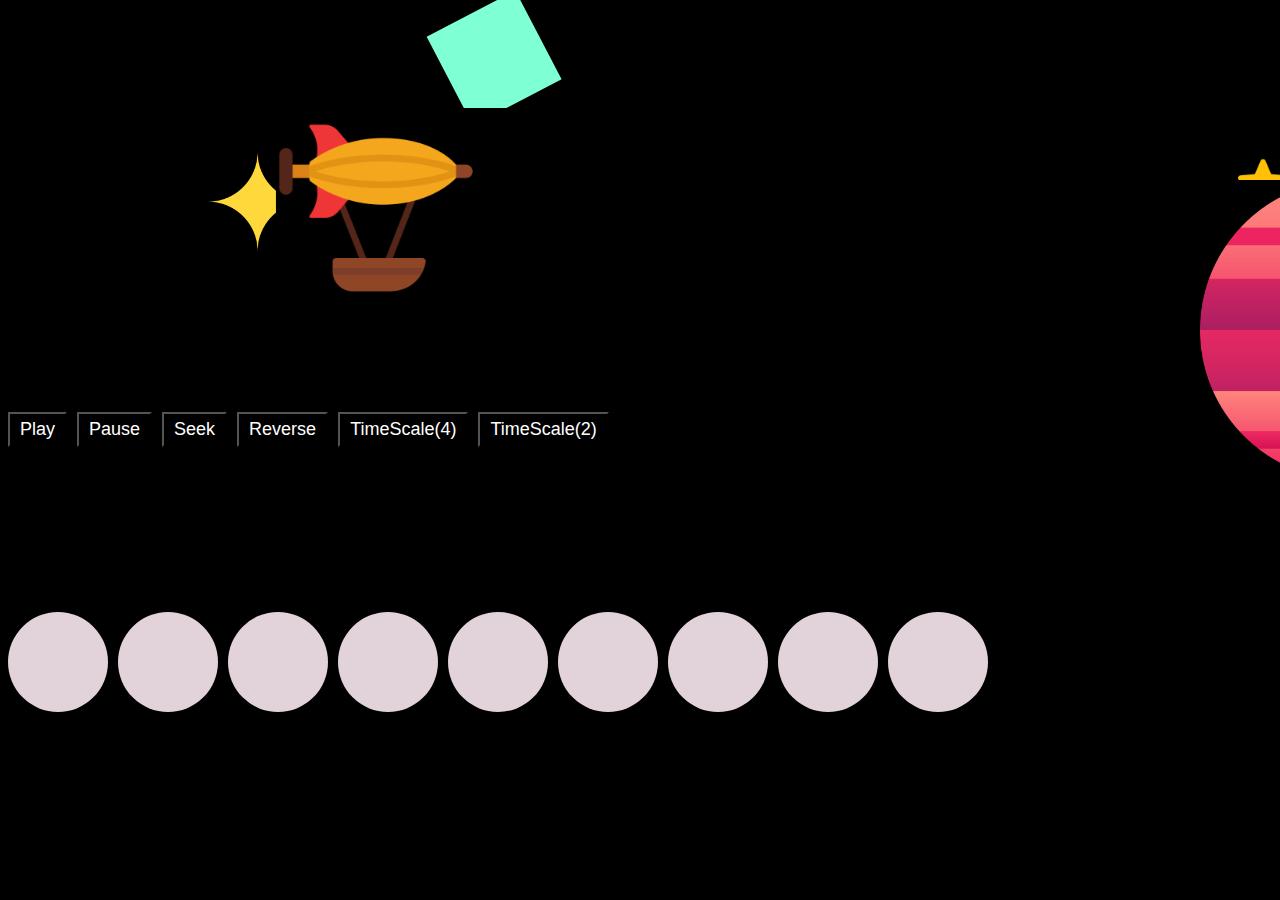
<file: basics/index.html>
<!DOCTYPE html>
<html lang="en">
<head>
    <meta charset="UTF-8">
    <meta name="viewport" content="width=device-width, initial-scale=1.0">
    <title>Document</title>
    <link rel="stylesheet" href="style.css">
</head>
<body>
    
    <div id="demo">
        <!-- <img class="logo" src="/images/img-1.jpg" alt="img"> -->
        <div class="square" style="height: 100px; width: 100px; background-color: aquamarine;"></div>
    </div>

    <div id="planet">
        <div class="stars">
            <img class="star" src="/images/star.png" alt="" height="150" width="150">
            <img src="/images/star-1.png" alt="" height="50" width="50">
        </div>
        <img class="airship" src="/images/airship.png" alt="airship">
    </div>

    <div id="circles">
        <img src="/images/planet.png" alt="" class="planet" height="300" width="300">
        <div class="circle"></div>
        <div class="circle"></div>
        <div class="circle"></div>
        <div class="circle"></div>
        <div class="circle"></div>
        <div class="circle"></div>
        <div class="circle"></div>
        <div class="circle"></div>
        <div class="circle"></div>
        <!-- <div class="circle"></div>
        <div class="circle"></div> -->
    </div>

    <!-- <div id="canvas-test">
        <canvas id="test1" width="300" height="200"></canvas>
    </div> -->

    <!-- control methods -->
    <div class="buttons">
        <button id="play">Play</button>
        <button id="pause">Pause</button>
        <button id="seek">Seek</button>
        <button id="reverse">Reverse</button>
        <button id="timeScale">TimeScale(4)</button>
        <button id="timeScale02">TimeScale(2)</button>
    </div>
    <!-- control methods ends -->

    <script src="https://cdnjs.cloudflare.com/ajax/libs/gsap/3.10.4/gsap.min.js"></script>
    <script src="script.js"></script>
</body>
</html>
</file>
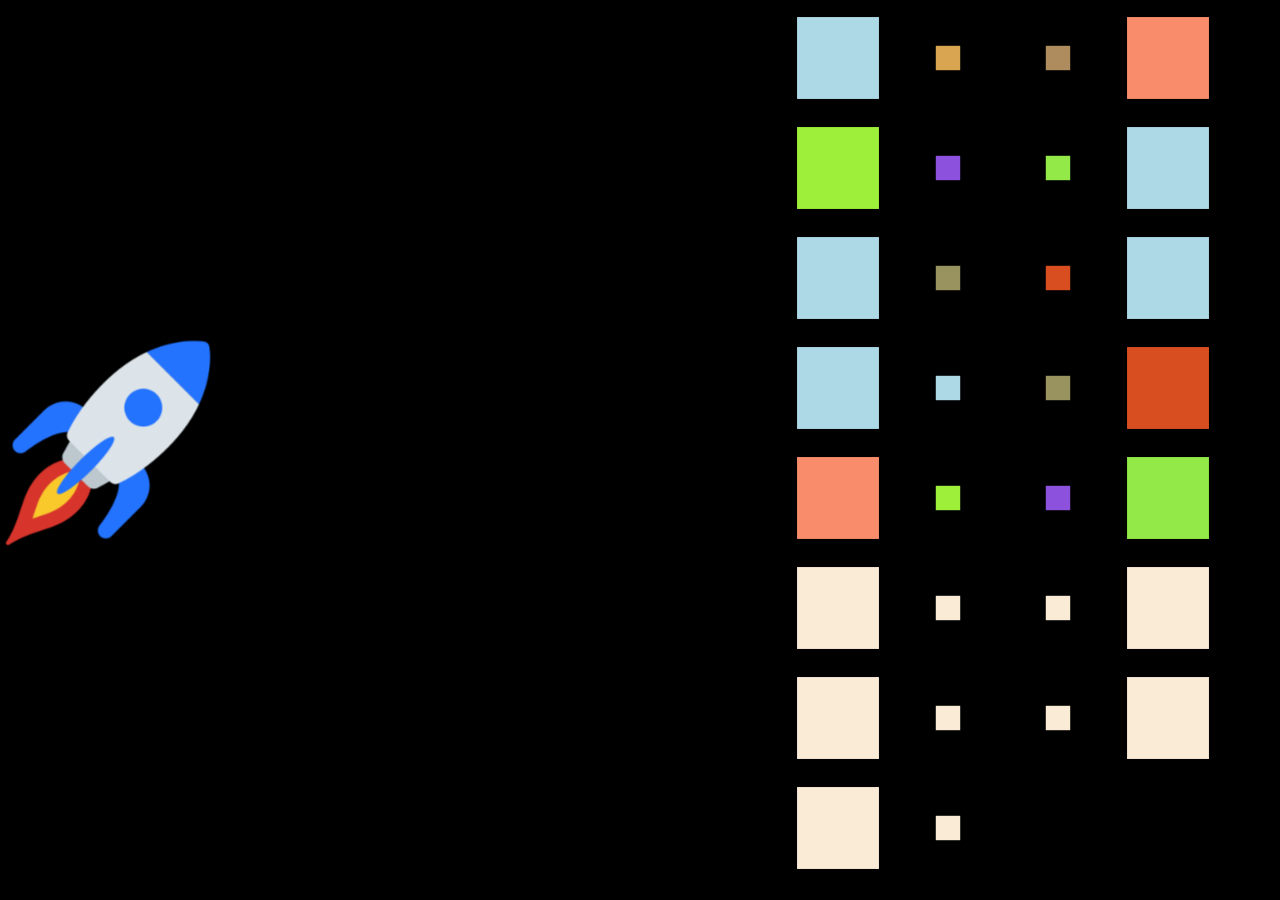
<file: basics2/index.html>
<!DOCTYPE html>
<html lang="en">

<head>
    <meta charset="UTF-8">
    <meta name="viewport" content="width=device-width, initial-scale=1.0">
    <title>basics2</title>
    <link rel="stylesheet" href="style.css">
</head>

<body>

    <div id="demo">
        <img class="rocket" src="/images/rocket.png" alt="">

        <div id="circles">
            <div class="circle"></div>
            <div class="circle"></div>
            <div class="circle"></div>
            <div class="circle"></div>
            <div class="circle"></div>
            <div class="circle"></div>
        </div>

        <div class="boxes">
            <div class="box"></div>
            <div class="box"></div>
            <div class="box"></div>
            <div class="box"></div>
            <div class="box"></div>
            <div class="box"></div>
            <div class="box"></div>
            <div class="box"></div>
            <div class="box"></div>
            <div class="box"></div>
            <div class="box"></div>
            <div class="box"></div>
            <div class="box"></div>
            <div class="box"></div>
            <div class="box"></div>
            <div class="box"></div>
            <div class="box"></div>
            <div class="box"></div>
            <div class="box"></div>
            <div class="box"></div>
            <div class="box"></div>
            <div class="box"></div>
            <div class="box"></div>
            <div class="box"></div>
            <div class="box"></div>
            <div class="box"></div>
            <div class="box"></div>
            <div class="box"></div>
            <div class="box"></div>
            <div class="box"></div>
        </div>
    </div>

    <script src="https://cdnjs.cloudflare.com/ajax/libs/gsap/3.10.4/gsap.min.js"></script>
    <script src="main.js"></script>
</body>

</html>
</file>
<file: basics/style.css>
* {
    background-color: black;
}

.airship {
    height: 200px;
    width: 200px;
}

.circle {
    height: 100px;
    width: 100px;
    border-radius: 100%;
}

#circles {
    display: flex;
    gap: 10px;
    z-index: 20px;
}

.circle {
    background-color: #e2d2d9;
    transform: translateY(300px);
}

/* .circle:nth-child(1) {
    background-color: lightblue;
}

.circle:nth-child(2) {
    background-color: rgb(239, 199, 100);
}

.circle:nth-child(3) {
    background-color: rgb(239, 165, 100);
}

.circle:nth-child(4) {
    background-color: rgb(100, 239, 153);
}

.circle:nth-child(5) {
    background-color: rgb(239, 100, 130);
}

.circle:nth-child(6) {
    background-color: rgb(78, 69, 71);
}

.circle:nth-child(7) {
    background-color: rgb(239, 100, 130);
}

.circle:nth-child(8) {
    background-color: rgb(125, 239, 100);
}

.circle:nth-child(9) {
    background-color: rgb(237, 239, 100);
}

.circle:nth-child(10) {
    background-color: rgb(239, 100, 130);
}
.circle:nth-child(11) {
    background-color: rgb(86, 165, 21);
}
.circle:nth-child(12) {
    background-color: rgb(239, 100, 130);
} */

.planet {
    position: absolute;
    top: 180px;
    left: 1200px;
    /* visibility: hidden; */
}

/** canvas starts **/

#test1 {
    height: 80vh;
    max-height: 300px;
    overflow: visible;
    border: solid 2px white;
  }
/* canvas ends */

.stars {
    position: absolute;
    width: 100%;
    display: flex;
    align-items: center;
    justify-content: space-between;
    /* padding-right: 250px; */
    /* padding-left: 200px;
    padding-right: 50px;
    z-index: 100px; */
}

.stars > img:nth-child(1) {
    margin-left: 200px;   
}

.buttons {
    display: flex;
    gap: 10px;
    color: white;
}

.buttons > button {
    color: white;
    font-size: 18px;
    padding: 5px 10px;
}
</file>
<file: basics2/style.css>
* {
    background-color: black;
}

#demo {
    display: flex;
    align-items: center;
    gap: 30px;
}

.rocket {
    height: 200px;
    width: 200px;
}

#circles {
    display: flex;
    gap: 20px;
    z-index: 20px;
}

.circle {
    height: 70px;
    width: 70px;
    border-radius: 100%;
}

.circle:nth-child(1) {
    background-color: lightblue;
}

.circle:nth-child(2) {
    background-color: rgb(239, 199, 100);
}

.circle:nth-child(3) {
    background-color: rgb(239, 165, 100);
    border-radius: 0;
}

.circle:nth-child(4) {
    background-color: rgb(100, 239, 153);
}

.circle:nth-child(5) {
    background-color: rgb(239, 100, 130);
}

.boxes {
    display: flex;
    flex-wrap: wrap;
    gap: 10px;
}

.box {
    height: 100px;
    width: 100px;
    background-color: antiquewhite;
}

.box:nth-child(1) {
    background-color: lightblue;
}

.box:nth-child(2) {
    background-color: rgb(217, 165, 81);
}

.box:nth-child(3) {
    background-color: rgb(175, 140, 94);
}

.box:nth-child(4) {
    background-color: rgb(248, 140, 107);
}

.box:nth-child(5) {
    background-color: rgb(158, 239, 57);
}

.box:nth-child(6) {
    background-color: rgb(140, 82, 221);
}

.box:nth-child(7) {
    background-color: rgb(147, 233, 72);
}

.box:nth-child(8) {
    background-color: lightblue;
}

.box:nth-child(9) {
    background-color: lightblue;
}

.box:nth-child(10) {
    background-color: rgba(209, 201, 130, 0.73);
}

.box:nth-child(11) {
    background-color: rgb(217, 78, 32);
}

.box:nth-child(12) {
    background-color: lightblue;
}

.box:nth-child(13) {
    background-color: lightblue;
}

.box:nth-child(14) {
    background-color: lightblue;
}

.box:nth-child(15) {
    background-color: rgba(209, 201, 130, 0.73);
}

.box:nth-child(16) {
    background-color: rgb(217, 78, 32);
}

.box:nth-child(17) {
    background-color: rgb(248, 140, 107);
}

.box:nth-child(18) {
    background-color: rgb(158, 239, 57);
}

.box:nth-child(19) {
    background-color: rgb(140, 82, 221);
}

.box:nth-child(20) {
    background-color: rgb(147, 233, 72);
}
</file>
